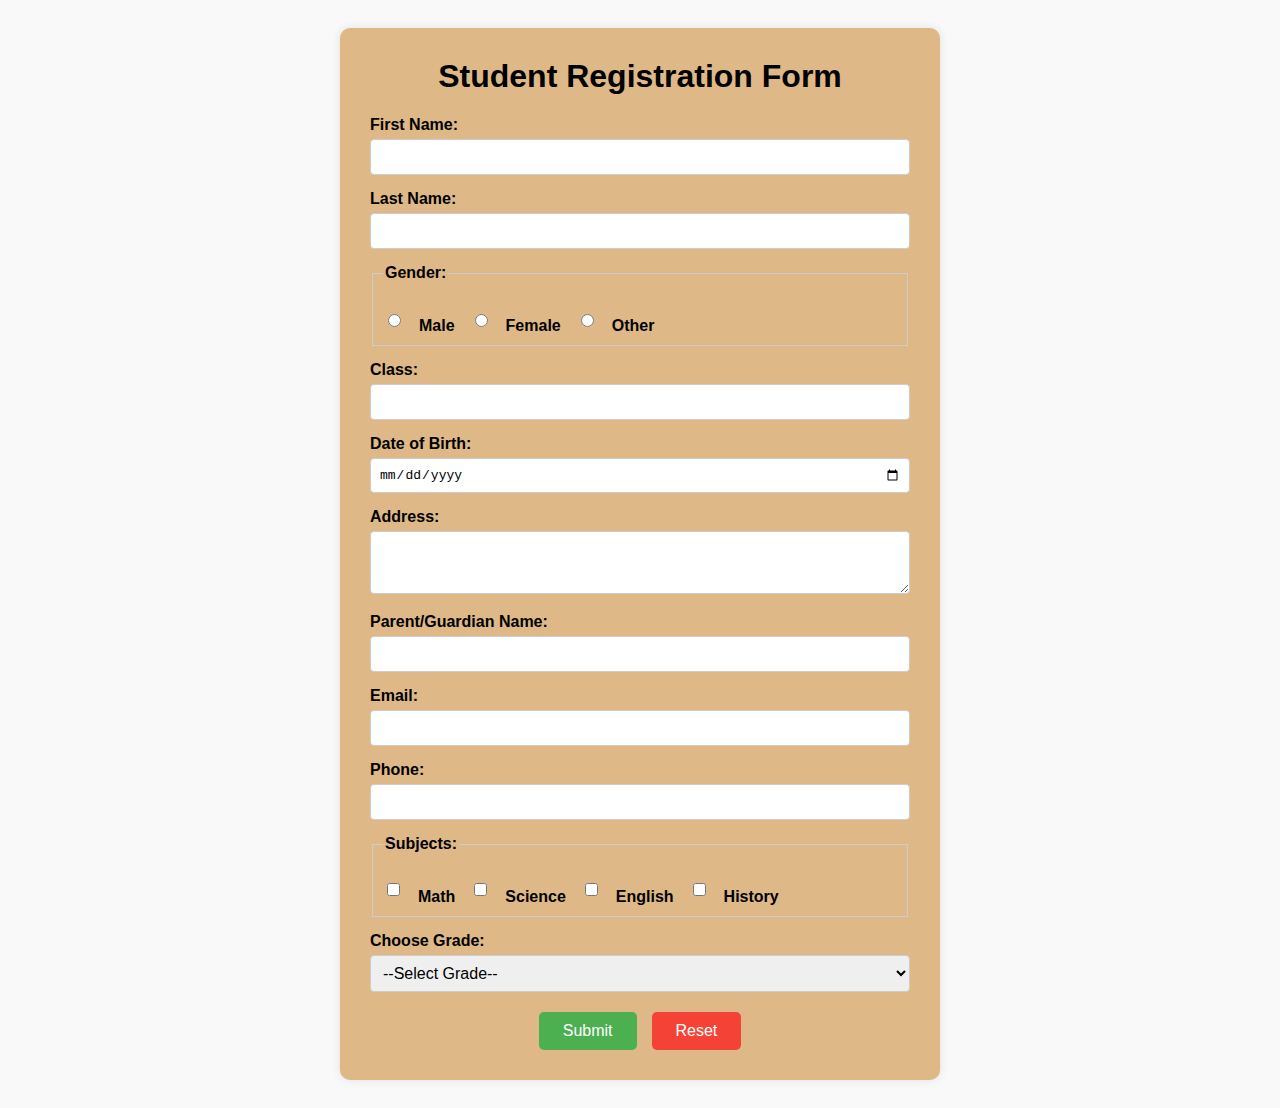
<file: HTML/Task1/index.html>
<!DOCTYPE html>
<html lang="en">
<head>
  <meta charset="UTF-8">
  <title>Student Registration Form</title>
  <style>
    html {
      box-sizing: border-box;
    }
    *, *:before, *:after {
      box-sizing: inherit;
    }
    body {
      font-family: Arial, sans-serif;
      padding: 20px;
      min-height: 100vh;
      display: flex;
      justify-content: center;
      background: #f9f9f9;
    }
    .container {
      background-color: burlywood;
      padding: 30px;
      border-radius: 10px;
      box-shadow: 0 0 10px rgba(0, 0, 0, 0.1);
      width: 100%;
      max-width: 600px;
    }
    h1 {
      margin-top: 0;
      text-align: center;
    }
    form {
      width: 100%;
    }
    label {
      display: block;
      margin-top: 15px;
      font-weight: bold;
    }
    input[type="text"],
    input[type="email"],
    input[type="date"],
    input[type="tel"],
    select,
    textarea {
      width: 100%;
      padding: 8px;
      margin-top: 5px;
      border: 1px solid #ccc;
      border-radius: 4px;
      font-size: 1em;
    }
    fieldset {
      border: 1px solid #ccc;
      padding: 10px;
      margin-top: 15px;
    }
    .radio-group, .checkbox-group {
      margin-top: 10px;
      display: flex;
      gap: 15px;
      align-items: center;
    }
    .form-buttons {
      margin-top: 20px;
      display: flex;
      gap: 15px;
      justify-content: center;
    }
    button[type="submit"], button[type="reset"] {
      padding: 10px 24px;
      font-size: 1em;
      border: none;
      border-radius: 5px;
      cursor: pointer;
      transition: background 0.2s, color 0.2s;
    }
    button[type="submit"] {
      background-color: #4CAF50;
      color: white;
    }
    button[type="submit"]:hover {
      background-color: #388e3c;
    }
    button[type="reset"] {
      background-color: #f44336;
      color: white;
    }
    button[type="reset"]:hover {
      background-color: #b71c1c;
    }
    @media (max-width: 600px) {
      .container {
        padding: 15px;
      }
    }
  </style>
</head>
<body>
  <div class="container">
    <h1>Student Registration Form</h1>
    <form action="#" method="post" autocomplete="on">
      <label for="fname">First Name:</label>
      <input type="text" id="fname" name="first_name" required autocomplete="given-name">

      <label for="lname">Last Name:</label>
      <input type="text" id="lname" name="last_name" required autocomplete="family-name">

      <fieldset>
        <legend><b>Gender:</b> </legend>
        <div class="radio-group">
          <input type="radio" id="male" name="gender" value="Male" required>
          <label for="male">Male</label>
          <input type="radio" id="female" name="gender" value="Female">
          <label for="female">Female</label>
          <input type="radio" id="other" name="gender" value="Other">
          <label for="other">Other</label>
        </div>
      </fieldset>

      <label for="class">Class:</label>
      <input type="text" id="class" name="class" required pattern="[A-Za-z0-9 ]+" title="Enter a valid class">

      <label for="dob">Date of Birth:</label>
      <input type="date" id="dob" name="dob" required autocomplete="bday">

      <label for="address">Address:</label>
      <textarea id="address" name="address" rows="3" required autocomplete="street-address"></textarea>

      <label for="guardian">Parent/Guardian Name:</label>
      <input type="text" id="guardian" name="guardian_name" required autocomplete="name">

      <label for="email">Email:</label>
      <input type="email" id="email" name="email" required autocomplete="email">

      <label for="phone">Phone:</label>
      <input type="tel" id="phone" name="phone" required pattern="[0-9]{10,15}" title="Enter a valid phone number" autocomplete="tel">

      <fieldset>
        <legend><b>Subjects:</b></legend>
        <div class="checkbox-group">
          <input type="checkbox" id="math" name="subjects[]" value="Math">
          <label for="math">Math</label>
          <input type="checkbox" id="science" name="subjects[]" value="Science">
          <label for="science">Science</label>
          <input type="checkbox" id="english" name="subjects[]" value="English">
          <label for="english">English</label>
          <input type="checkbox" id="history" name="subjects[]" value="History">
          <label for="history">History</label>
        </div>
      </fieldset>

      <label for="grade">Choose Grade:</label>
      <select id="grade" name="grade" required>
        <option value="">--Select Grade--</option>
        <option value="A">A</option>
        <option value="B">B</option>
        <option value="C">C</option>
        <option value="D">D</option>
        <option value="E">E</option>
      </select>

      <div class="form-buttons">
        <button type="submit">Submit</button>
        <button type="reset">Reset</button>
      </div>
    </form>
  </div>
</body>
</html>
</file>
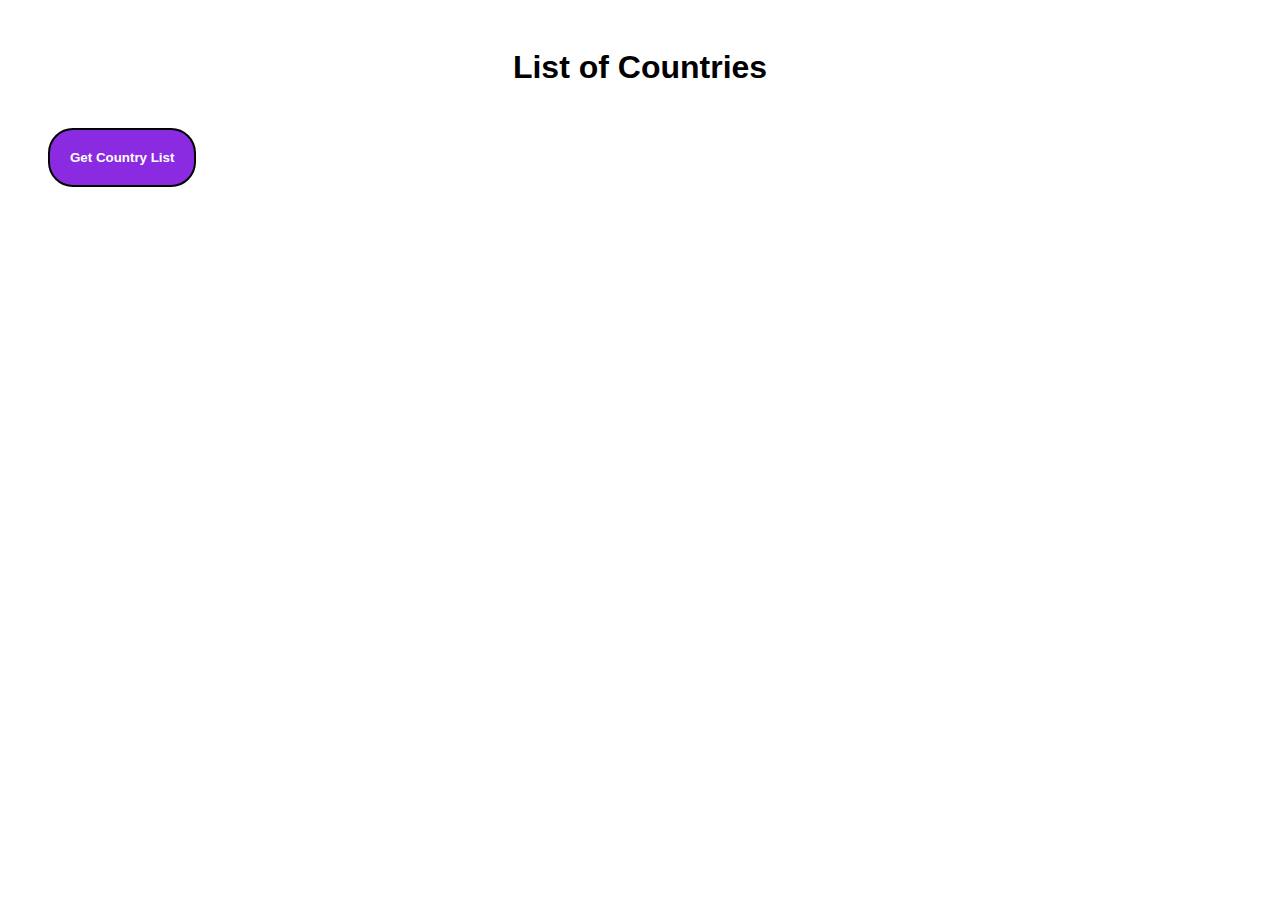
<file: JavaScript/Task - API_Countries/index.html>
<!DOCTYPE html>
<html lang="en">
<head>
    <meta charset="UTF-8">
    <meta name="viewport" content="width=device-width, initial-scale=1.0">
    <title>Document</title>
    <style>
    body {
      font-family: Arial, sans-serif;
      padding: 20px;
    }

    h1 {
      text-align: center;
    }

    #countries {
      display: flex;
      flex-wrap: wrap;
      gap: 20px;
      justify-content: center;
    }

    .country-box {
      border: 1px solid #ccc;
      border-radius: 8px;
      padding: 10px;
      text-align: center;
      width: 120px;
      box-shadow: 2px 2px 5px rgba(0,0,0,0.1);
    }

    .country-box img {
      width: 100px;
      height: auto;
    }

    button{
        padding:20px;
        margin: 20px;
        border: 2px solid black;
        border-radius: 25px;
        background-color: blueviolet;
        color: white;
        font-weight: 700;
    }
  </style>

</head>
<body>
    <h1>List of Countries</h1>
    <button>Get Country List</button>
    <div id="countries">
        
    </div>
    




    <script src="./script.js"></script>
</body>
</html>
</file>
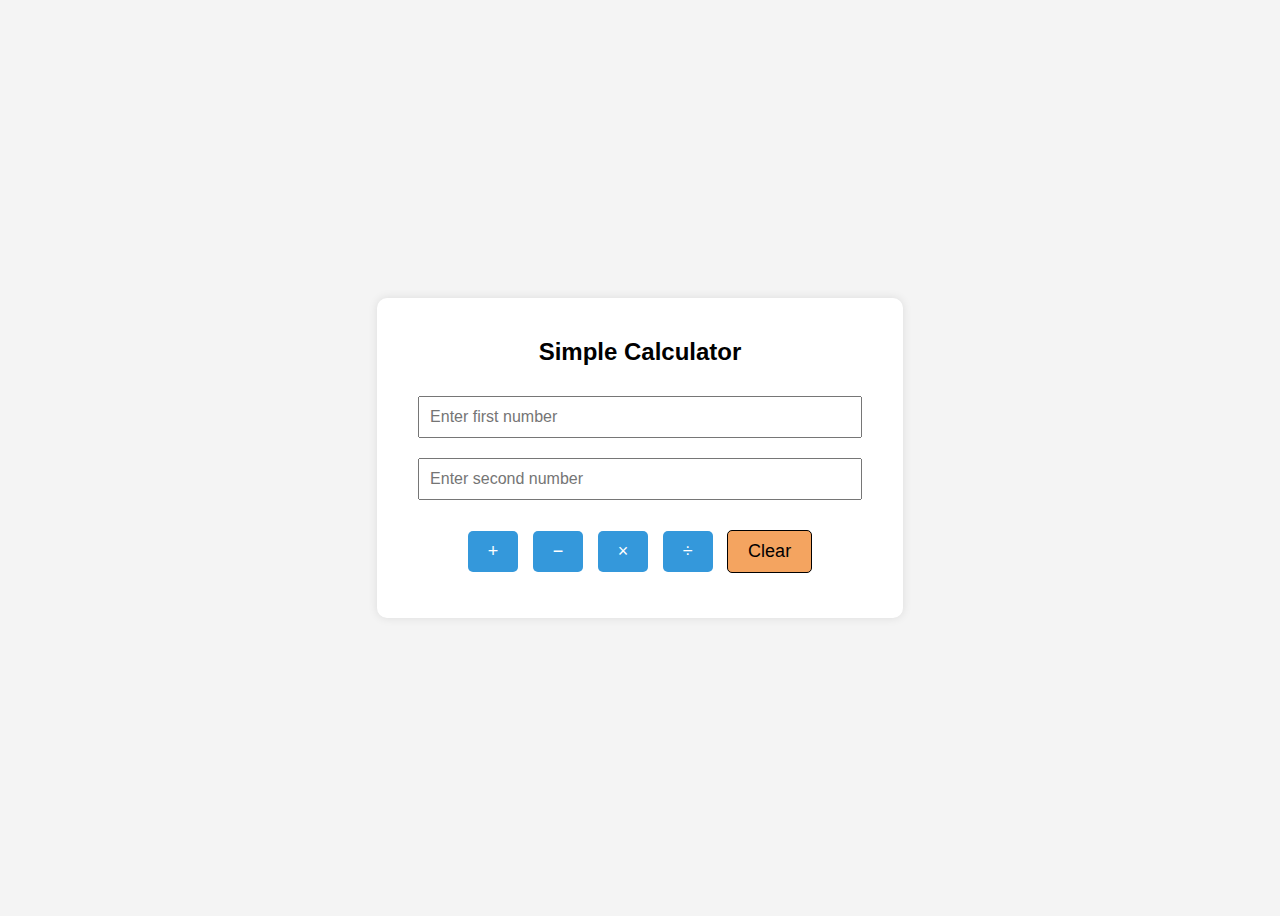
<file: JavaScript/Task - SimpleCalculator/index.html>
<!DOCTYPE html>
<html lang="en">
<head>
  <meta charset="UTF-8" />
  <meta name="viewport" content="width=device-width, initial-scale=1.0"/>
  <title>Simple Calculator</title>
  <link rel="stylesheet" href="styles.css" />
</head>
<body>
  <div class="calculator">
    <h2>Simple Calculator</h2>
    <input type="number" id="num1"  placeholder="Enter first number" />
    <input type="number" id="num2" placeholder="Enter second number" />
    
    <div class="buttons">
      <button onclick="calculate('+')" class="oppBtn">+</button>
      <button onclick="calculate('-')" class="oppBtn">−</button>
      <button onclick="calculate('*')" class="oppBtn">×</button>
      <button onclick="calculate('/')" class="oppBtn">÷</button>
      <button onclick="clearCalculator()" class="clearBtn">Clear</button>

    </div>

    <div id="result"></div>
  </div>

  <script src="script.js"></script>
</body>
</html>
</file>
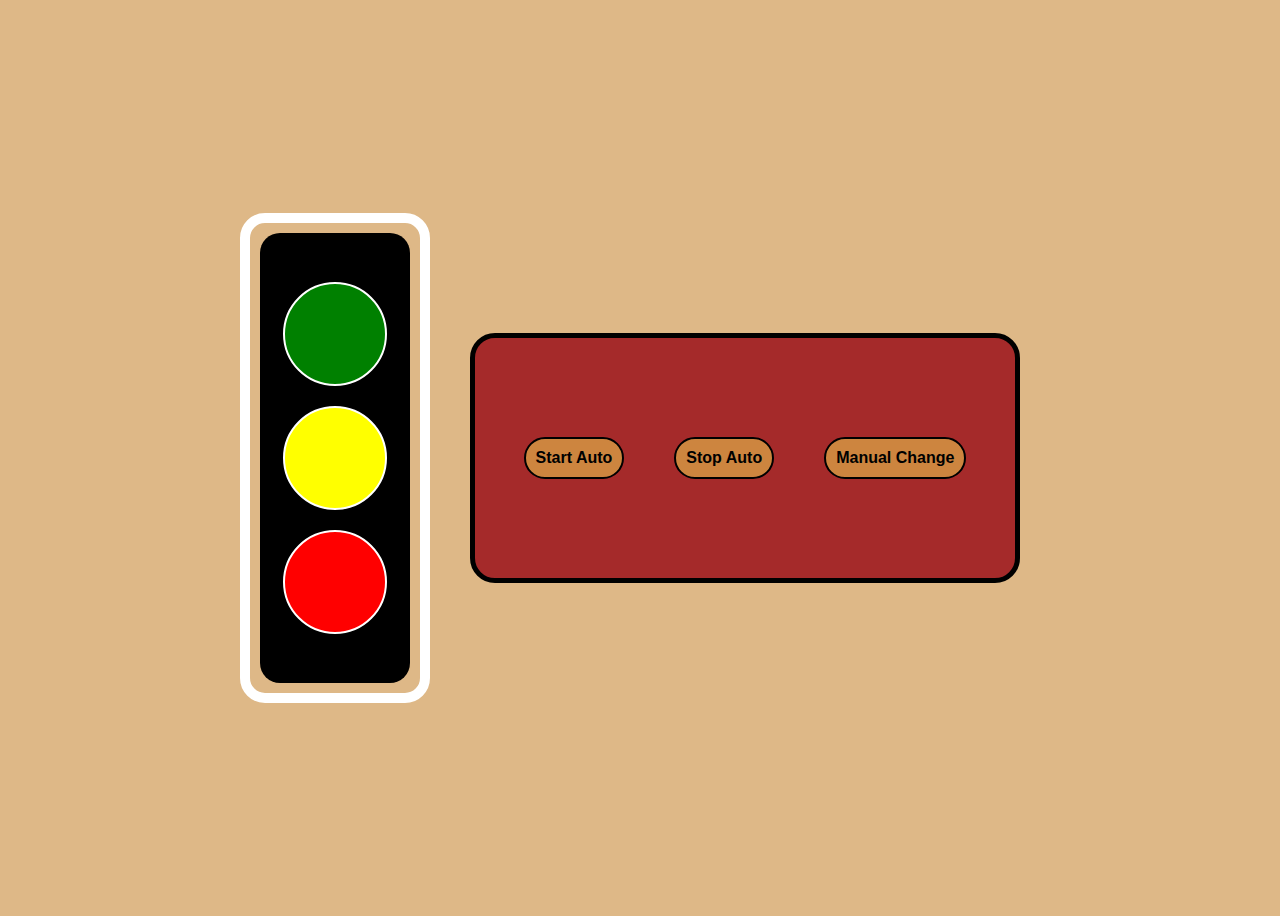
<file: JavaScript/Task - Traffic Light/index.html>
<!DOCTYPE html>
<html lang="en">
<head>
    <meta charset="UTF-8">
    <meta name="viewport" content="width=device-width, initial-scale=1.0">
    <title>Document</title>
    <link rel="stylesheet" href="./styles.css">
</head>
<body>
    <div class="outerContainer"><div class="container">
        <div id="Green" class="light"></div>
        <div id="Yellow" class="light"></div>
        <div id="Red" class="light"></div>
    </div></div>
    
    <div class="controls">
            <button class="manualBtn" id="startBtn">Start Auto</button>
            <button class="manualBtn" id="stopBtn">Stop Auto</button>
            <button class="manualBtn" id="mannualBtn">Manual Change</button>
        
    </div>
        
    



    <script src="./script.js"></script>
</body>
</html>
</file>
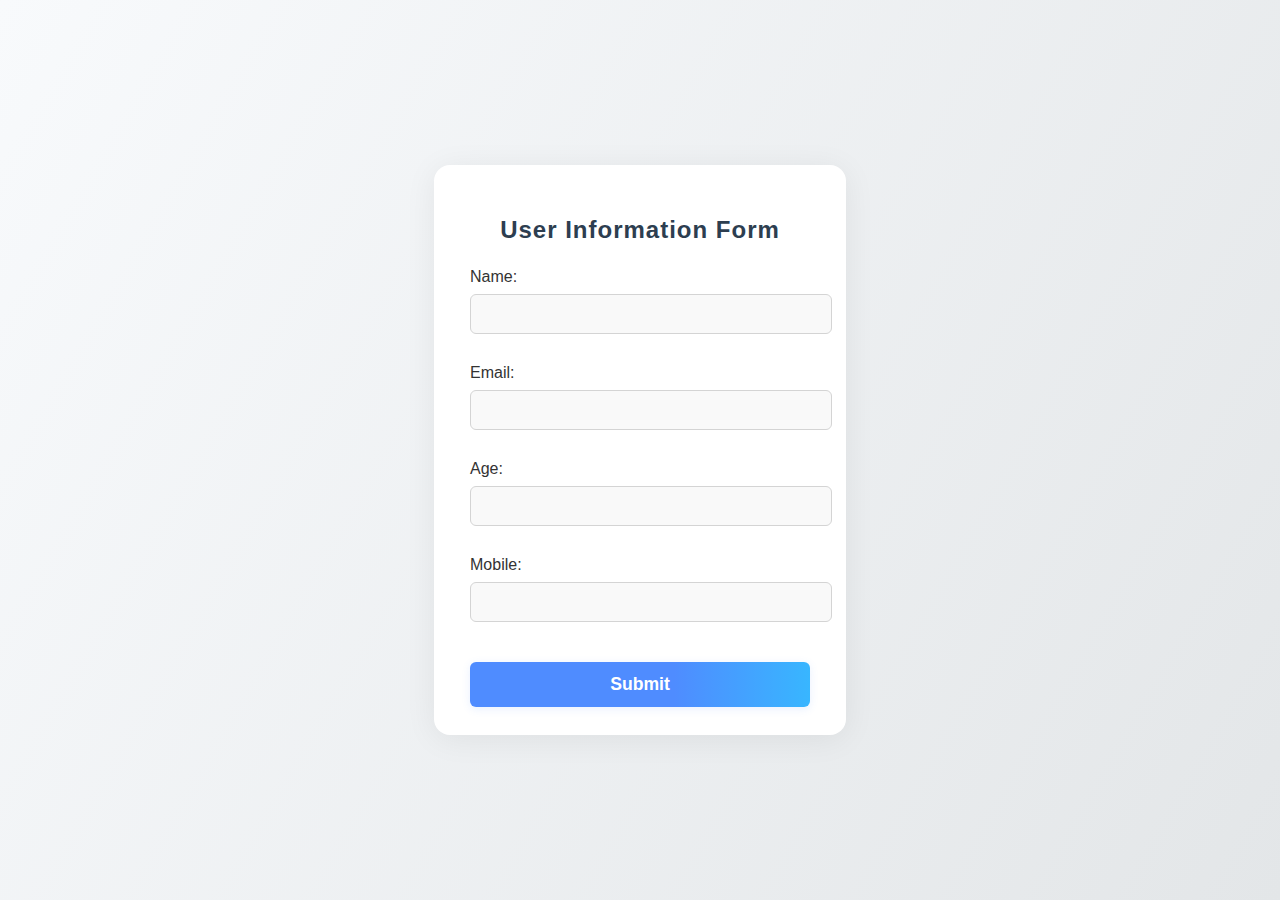
<file: JavaScript/Task 1/index.html>
<!DOCTYPE html>
<html lang="en">
<head>
  <meta charset="UTF-8">
  <title>Form Validation</title>
  <link rel="stylesheet" href="./styles.css">
</head>
<body>

  <div class="form-container">
    <h2>User Information Form</h2>
    <div class="success-message" id="successMessage">Form submitted successfully!</div>
    <form id="userForm" onsubmit="return validateForm()">
      <label for="name">Name:</label>
      <input type="text" id="name" />
      <div class="error" id="nameError"></div>

      <label for="email">Email:</label>
      <input type="email" id="email" />
      <div class="error" id="emailError"></div>

      <label for="age">Age:</label>
      <input type="number" id="age" />
      <div class="error" id="ageError"></div>

      <label for="mobile">Mobile:</label>
      <input type="text" id="mobile" />
      <div class="error" id="mobileError"></div>

      <button type="submit">Submit</button>
    </form>
  </div>

  <script src="./script.js"></script>
</body>
</html>
</file>
<file: JavaScript/Task - SimpleCalculator/styles.css>
body {
  font-family: Arial, sans-serif;
  background: #f4f4f4;
  display: flex;
  justify-content: center;
  align-items: center;
  height: 100vh;
}

.calculator {
  background: #fff;
  padding: 20px 30px;
  border-radius: 10px;
  box-shadow: 0 0 10px rgba(0, 0, 0, 0.1);
  text-align: center;
}

input {
  width: 90%;
  padding: 10px;
  margin: 10px 0;
  font-size: 16px;
}

.buttons {
  margin: 15px 0;
}

.oppBtn {
  padding: 10px 20px;
  font-size: 18px;
  margin: 5px;
  cursor: pointer;
  border: none;
  background-color: #3498db;
  color: white;
  border-radius: 5px;
  transition: background-color 0.3s;
}

.clearBtn{
    background-color: sandybrown;
    color: black;
    border: 1px solid black;
    padding: 10px 20px;
  font-size: 18px;
  margin: 5px;
  cursor: pointer;
  border-radius: 5px;
}

.clearBtn:hover{
    background-color: rgb(155, 101, 31);
    color: white;

}

.oppBtn:hover {
  background-color: #2980b9;
}

#result {
  margin-top: 20px;
  font-size: 20px;
  font-weight: bold;
}
</file>
<file: JavaScript/Task - Traffic Light/styles.css>
body{
    height: 100vh;
    display: flex;
    justify-content: center;
    align-items: center;
    gap:20px;
    background-color: burlywood;
}


.container{
    background-color: black;
    height: 450px;
    width: 150px;
    color: white;
    display: flex;
    flex-direction: column;
    justify-content: center;
    align-items: center;
    border-radius: 20px;
}

.outerContainer{
    background-color: burlywood;
    height: 470px;
    width: 170px;
    display: flex;
    justify-content: center;
    align-items: center;
    border: 10px solid white;
    border-radius: 25px;

}

.light{
    height: 100px;
    width: 100px;
    margin: 10px;
    border: 2px solid white;
    border-radius: 50%;

}

#Green{
    background-color: green;
}

#Red{
    background-color: red;
}

#Yellow{
    background-color: yellow;

}


.controls{
    height: 200px;
    width: 500px;
    background-color: brown;
    margin: 20px;
    display: flex;
    gap: 30px;
    justify-content: center;
    align-items: center;
    padding: 20px;
    border-radius: 25px;
    border: 5px solid black;
}

.screen{
    width: 100px;
    height: 50px;
    background-color: white;

}

.manualBtn{
    padding: 10px;
    margin: 10px;
    border: 2px solid black;
    border-radius: 25px;
    background-color: peru;
    font-size: medium;
    font-weight: 700;
    cursor: pointer;
}

.manualBtn:hover{
    border: 3px solid black;
    background-color: yellowgreen;
}
</file>
<file: JavaScript/Task 1/styles.css>
body {
      font-family: 'Segoe UI', Arial, sans-serif;
      background: linear-gradient(120deg, #f8fafc 0%, #e3e6e8 100%);
      min-height: 100vh;
      padding: 0;
      margin: 0;
      display: flex;
      align-items: center;
      justify-content: center;
    }
    .form-container {
      background: #fff;
      padding: 32px 36px 28px 36px;
      border-radius: 16px;
      box-shadow: 0 4px 32px #0001;
      min-width: 340px;
      max-width: 100vw;
    }
    h2 {
      text-align: center;
      color: #2d3e50;
      margin-bottom: 24px;
      font-weight: 700;
      letter-spacing: 1px;
    }
    label {
      font-weight: 500;
      margin-top: 12px;
      color: #333;
      display: block;
    }
    input {
      display: block;
      margin: 8px 0 0 0;
      padding: 10px;
      width: 100%;
      border: 1.5px solid #d4d4d4;
      border-radius: 6px;
      font-size: 1rem;
      transition: border 0.2s;
      background: #f9f9f9;
    }
    input:focus {
      border: 1.5px solid #4f8cff;
      outline: none;
      background: #fff;
    }
    .error {
      color: #e74c3c;
      font-size: 0.93em;
      margin-bottom: 4px;
      min-height: 18px;
    }
    .success-message {
      background: #e6f9ed;
      color: #218838;
      border: 1px solid #b7e4c7;
      padding: 12px;
      border-radius: 6px;
      margin-bottom: 18px;
      text-align: center;
      font-weight: 600;
      display: none;
      font-size: 1.08em;
    }
    button[type="submit"] {
      background: linear-gradient(90deg, #4f8cff 60%, #38b6ff 100%);
      color: #fff;
      border: none;
      border-radius: 6px;
      padding: 12px 0;
      font-size: 1.1rem;
      font-weight: bold;
      cursor: pointer;
      margin-top: 18px;
      width: 100%;
      box-shadow: 0 2px 8px #4f8cff22;
      transition: background 0.2s, box-shadow 0.2s;
    }
    button[type="submit"]:hover {
      background: linear-gradient(90deg, #38b6ff 60%, #4f8cff 100%);
      box-shadow: 0 4px 16px #4f8cff33;
    }
    @media (max-width: 500px) {
      .form-container {
        padding: 18px 6vw;
        min-width: unset;
      }
      h2 {
        font-size: 1.3rem;
      }
    }
</file>
